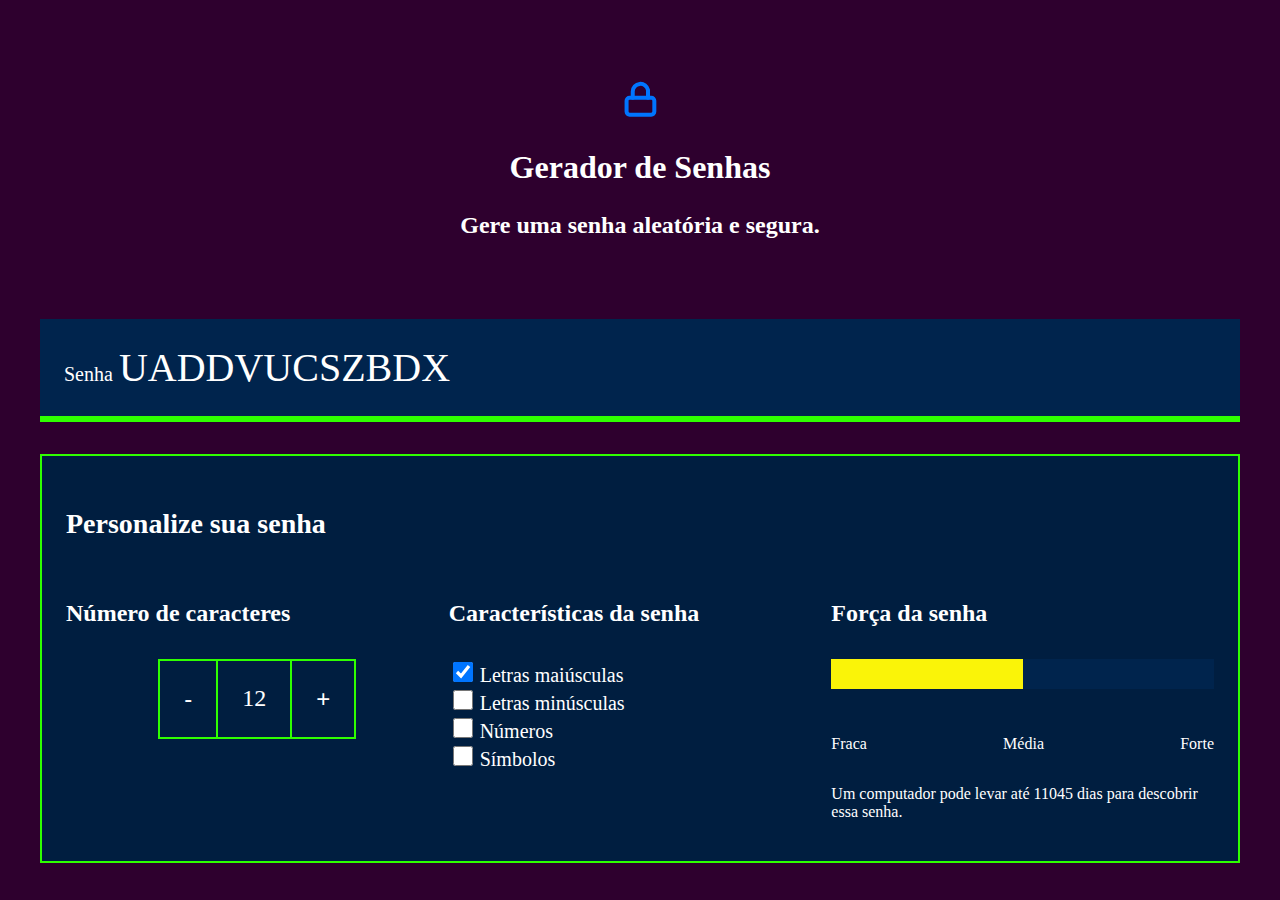
<file: senha-main/index.html>
<!DOCTYPE html>
<html lang="pt-br">

<head>
    <meta charset="UTF-8">
    <meta http-equiv="X-UA-Compatible" content="IE=edge">
    <meta name="viewport" content="width=device-width, initial-scale=1.0">
    <link rel="stylesheet" href="style.css">
    <link rel="preconnect" href="https://fonts.googleapis.com">
    <link rel="preconnect" href="https://fonts.gstatic.com" crossorigin>
    <link href="https://fonts.googleapis.com/css2?family=Lacquer&display=swap" rel="stylesheet">
    <title>🍁 Senhas da Isa 🍁</title>

</head>

<body>
    <section class="conteudo">
        <div class="conteudo-titulo">
            <img src="unlock.svg">
            <h2 class="titulo-principal">Gerador de Senhas</h2>
            <h3 class="titulo-secundario">Gere uma senha aleatória e segura.</h3>
        </div>
        <div class="conteudo-senha">
            <label for="senha">Senha</label>
            <input name="senha" type="text" id="campo-senha" readonly>
        </div>
        <div class="parametro">
            <h3 class="parametro-titulo">Personalize sua senha</h3>
            <div class="parametro-coluna__senha">
                <div class="parametro-senha">
                    <h4 class="parametro-senha__titulo">Número de caracteres</h4>
                    <div class="parametro-senha-botoes">
                        <button class="parametro-senha__botao">-</button>
                        <p class="parametro-senha__texto">12</p>
                        <button class="parametro-senha__botao">+</button>
                    </div>
                </div>
                <div class="parametro-senha">
                    <h4 class="parametro-senha__titulo">Características da senha</h4>
                    <div class="parametro-senha-checkbox">
                        <input name="maiusculo" type="checkbox" class="checkbox" checked>
                        <label for="maiusculo">Letras maiúsculas</label>
                    </div>
                    <div class="parametro-senha-checkbox">
                        <input name="minusculo" type="checkbox" class="checkbox">
                        <label for="minusculo">Letras minúsculas</label>
                    </div>
                    <div class="parametro-senha-checkbox">
                        <input name="numero" type="checkbox" class="checkbox">
                        <label for="numero">Números</label>
                    </div>
                    <div class="parametro-senha-checkbox">
                        <input name="simbolo" type="checkbox" class="checkbox">
                        <label for="simbolo">Símbolos</label>
                    </div>
                </div>
                <div class="parametro-senha">
                    <h4 class="parametro-senha__titulo">Força da senha</h4>
                    <div class="barra"></div>
                    <div class="forca fraca"></div>
                    <div class="parametro-senha-textos">
                        <p>Fraca</p>
                        <p>Média</p>
                        <p>Forte</p>
                    </div>
                    <p class="entropia"></p>
                </div>
            </div>
        </div>
    </section>
    <script src="main.js"></script>
</body>

</html>
</file>
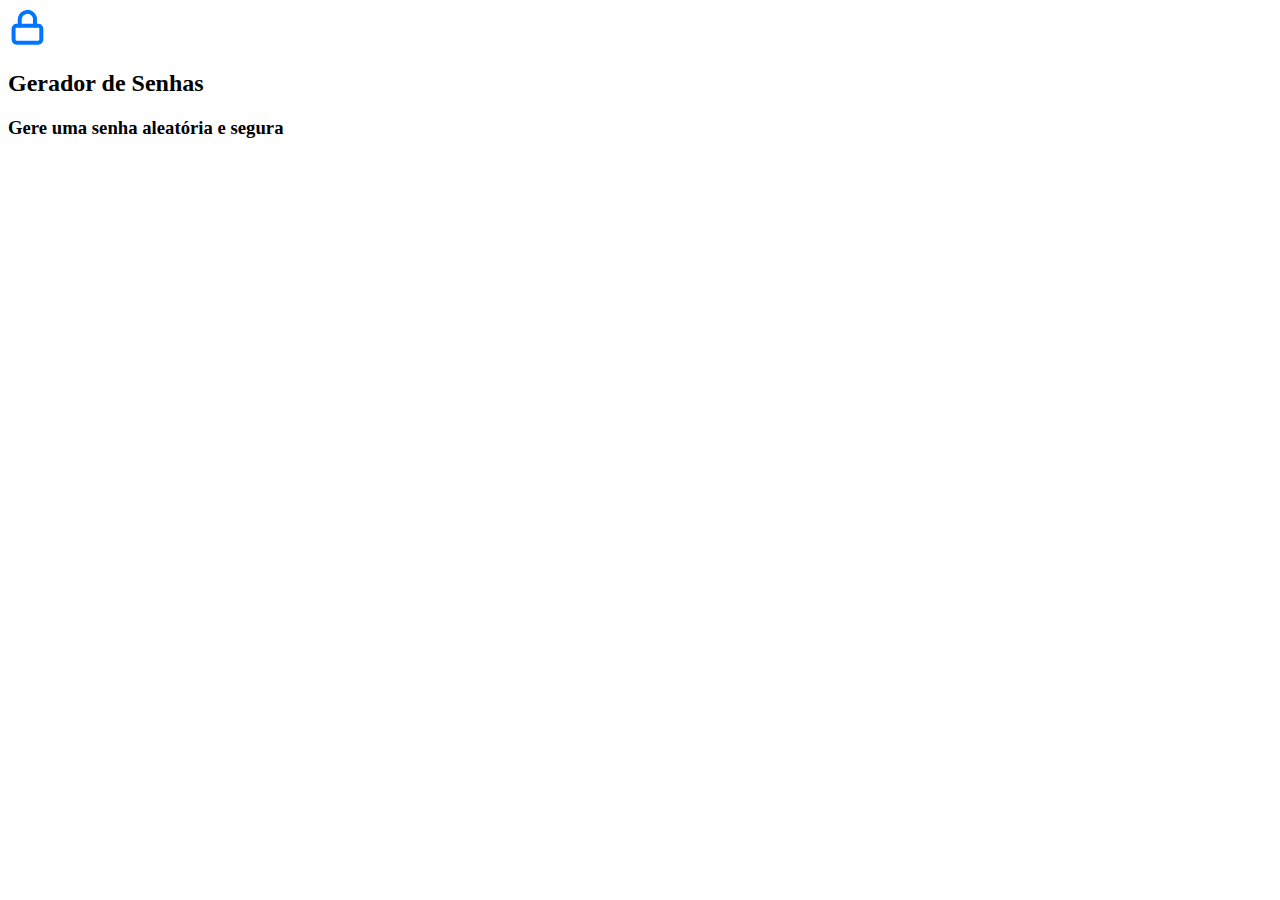
<file: senhasegura/index.html>
<!DOCTYPE html>
<html lang="pt-br">
<head>
    <meta charset="UTF-8">
    <meta http-equiv="X-UA-Compatible" content="IE=edge">
    <meta name="viewport" content="width=device-width, initial-scale=1.0">
    <title>🍁 Senhas da Isa 🍁</title>
    <link rel="styleheet" href="style.css">
</head>
<body>
    <img src="unlock.svg" alt="cadeado">
    <h2 class="titulo-principal">Gerador de Senhas</h2>
    <h3 class="titulo-secundario">Gere uma senha aleatória e segura</h3>
</body>
</html>
</file>
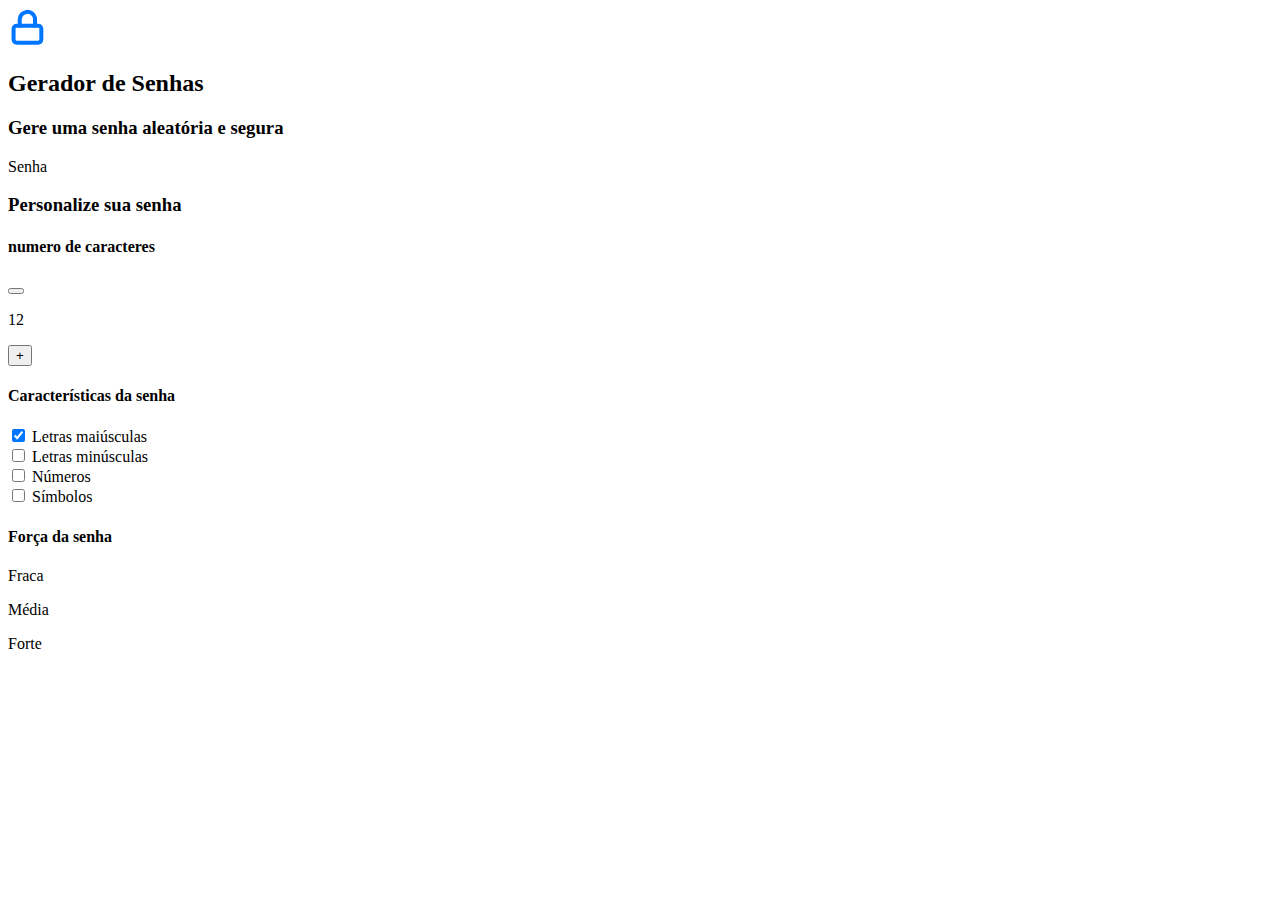
<file: senha-main/senhasegura/index.html>
<!DOCTYPE html>
<html lang="pt-br">
<head>
    <meta charset="UTF-8">
    <meta http-equiv="X-UA-Compatible" content="IE=edge">
    <meta name="viewport" content="width=device-width, initial-scale=1.0">
    <link rel="preconnect" href="https://fonts.googleapis.com">
<link rel="preconnect" href="https://fonts.gstatic.com" crossorigin>
<link href="https://fonts.googleapis.com/css2?family=Lacquer&display=swap" rel="stylesheet">
    <title>🍁 Senhas da Isa 🍁</title>
    <link rel="styleheet" href="style.css">
</head>
<body>
    <img src="unlock.svg" alt="cadeado">
    <h2 class="titulo-principal">Gerador de Senhas</h2>
    <h3 class="titulo-secundario">Gere uma senha aleatória e segura</h3>
</div>
<div class="conteudo-senha">
    <label for="senha">Senha</label>
<imput name="senha" type="text" id="campo-senha">
</div>
<div class="parametro"></div>
<h3 class="parametro-titulo">Personalize sua senha</h3>
<div class="parametro-coluna-senha">
    <div class="parametro-senha">
        <h4 class="parametro-senha-titulo">numero de caracteres</h4>
        <div class="parametro-senha-botoes">
            <button class="parametro-senha-botao"></button>
            <p class="parametro-senha__texto">12</p>
                        <button class="parametro-senha__botao">+</button>
                    </div>
                </div>
                <div class="parametro-senha">
                    <h4 class="parametro-senha__titulo">Características da senha</h4>
                    <div class="parametro-senha-checkbox">
                        <input name="maiusculo" type="checkbox" class="checkbox" checked>
                        <label for="maiusculo">Letras maiúsculas</label>
                    </div>
                    <div class="parametro-senha-checkbox">
                        <input name="minusculo" type="checkbox" class="checkbox">
                        <label for="minusculo">Letras minúsculas</label>
                    </div>
                    <div class="parametro-senha-checkbox">
                        <input name="numero" type="checkbox" class="checkbox">
                        <label for="numero">Números</label>
                    </div>
                    <div class="parametro-senha-checkbox">
                        <input name="simbolo" type="checkbox" class="checkbox">
                        <label for="simbolo">Símbolos</label>
                    </div>
                </div>
                <div class="parametro-senha">
                    <h4 class="parametro-senha__titulo">Força da senha</h4>
                    <div class="barra"></div>
                    <div class="forca fraca"></div>
                    <div class="parametro-senha-textos">
                        <p>Fraca</p>
                        <p>Média</p>
                        <p>Forte</p>
                    </div>
                    <p class="entropia"></p>
                </div>
            </div>
        </div>
    </section>
</div>
</body>
</html>
</file>
<file: senha-main/style.css>
@import url('https://fonts.googleapis.com/css2?family=Bai+Jamjuree:ital,wght@0,200;0,300;0,400;0,500;0,600;0,700;1,200;1,300;1,400;1,500;1,600;1,700&family=Boldonse&family=Lemon&family=Montserrat:ital,wght@0,100..900;1,100..900&family=Nunito+Sans:ital,opsz,wght@0,6..12,200..1000;1,6..12,200..1000&family=Roboto+Mono:ital,wght@0,100..700;1,100..700&family=Russo+One&display=swap');

:root{
    --branco: white;
    --cor-de-fundo: #2e002e;
    --fundo-senha: #00244d;
    --fundo-texto: #001e40;
    --borda: #2fff00;
    --roboto: 'Roboto Mono' monospace;
}


body{
    color:var(--branco);
    background-color: var(--cor-de-fundo);
    font-family: var(--roboto);
}



.titulo-principal{
    font-family: var(--roboto);
    font-size: 32px;
}

.titulo-secundario{
    font-size: 24px;
}

.conteudo-titulo{
    text-align: center;
    margin-top: 80px;
}

.conteudo-senha{
margin-top: 80px;
background: var(--fundo-senha);
padding: 24px;
border-bottom: 6px solid var(--borda);
}

#campo-senha{
    background-color: var(--fundo-senha);
    border: none;
    color: var(--branco);
    font-family: var(--roboto);
    font-size: 40px;
    width: 70%;
}

#campo-senha:focus {
    outline: none;
}

.conteudo {
    max-width: 1200px;
    margin: 0 auto;
}

.parametro {
    background-color: var(--fundo-texto);
    border: 2px solid var(--borda);
    margin-top: 32px;
    padding: 24px;
}

.parametro-titulo {
    font-family: var(--roboto-mono);
    font-size: 28px;
}

.parametro-senha__titulo {
    font-size: 24px;
}

.parametro-coluna__senha {
    display: flex;
    flex-direction: column;
    justify-content: center;
}

.parametro-senha {
    width: 50%;
    margin: 0 auto;
}

.parametro-senha-botoes {
    display: flex;
    justify-content: center;
}

.parametro-senha__botao {
    background-color: var(--fundo-texto);
    color: var(--branco);
    border: 2px solid var(--borda);
    padding: 24px;
    font-size: 24px;
    cursor: pointer;
}

.parametro-senha__texto {
    padding: 24px;
    border-top: 2px solid var(--borda);
    border-bottom: 2px solid var(--borda);
    margin: 0;
    font-size: 24px;
}

label {
    font-size: 20px;
}

.checkbox {
    width: 20px;
    height: 20px;
    cursor: pointer;
}

.barra {
    background-color: var(--fundo-senha);
    height: 30px;
    width: 100%;
}

.forca {
    height: 30px;
    position: relative;
    bottom: 30px;
}

.fraca {
    width: 25%;
    background-color: #E71B32;
}

.media {
    background-color: #FAF408;
    width: 50%;
}

.forte {
    background-color: #00FF85;
    width: 100%;
}

.parametro-senha-textos {
    display: flex;
    justify-content: space-between;
}

@media screen and (min-width: 768px) {
    .parametro-coluna__senha {
        flex-direction: row;
    }
}
</file>
<file: senha-main/senhasegura/style.css>
@import url('https://fonts.googleapis.com/css2?family=Lacquer&display=swap');

:root{

--branco: white;
--cor-de-fundo: #00162e;
--fundo-senha: #00244d;
--fundo-texto: #001e40;
--borda: #2fff00;
--lacquer: 'Lacquer' monospace;
}

body{

color: var(--branco);
background-color: var(--cor-de-fundo);
font-family: var(--lacquer);

}

.titulo-principal{

    font-family: var(--lacquer);
    font-size: 32px;
}

.titulo-secundario{
    font-size: 24px;
}

.conteudo-titulo{
    text-align: center;
    margin-top: 80px;
}

.conteudo-senha{
    margin-top: 80px;
    background: var(--fundo-senha);
    padding: 24px;
    border-bottom: 6px solid var(--borda);
}

#campo-senha{
     background-color: var(--fundo-senha);
     border: none;
     color: var(--branco);
     font-family: var(--lacquer);
     font-size: 40px;
     width: 70%;
}
</file>
